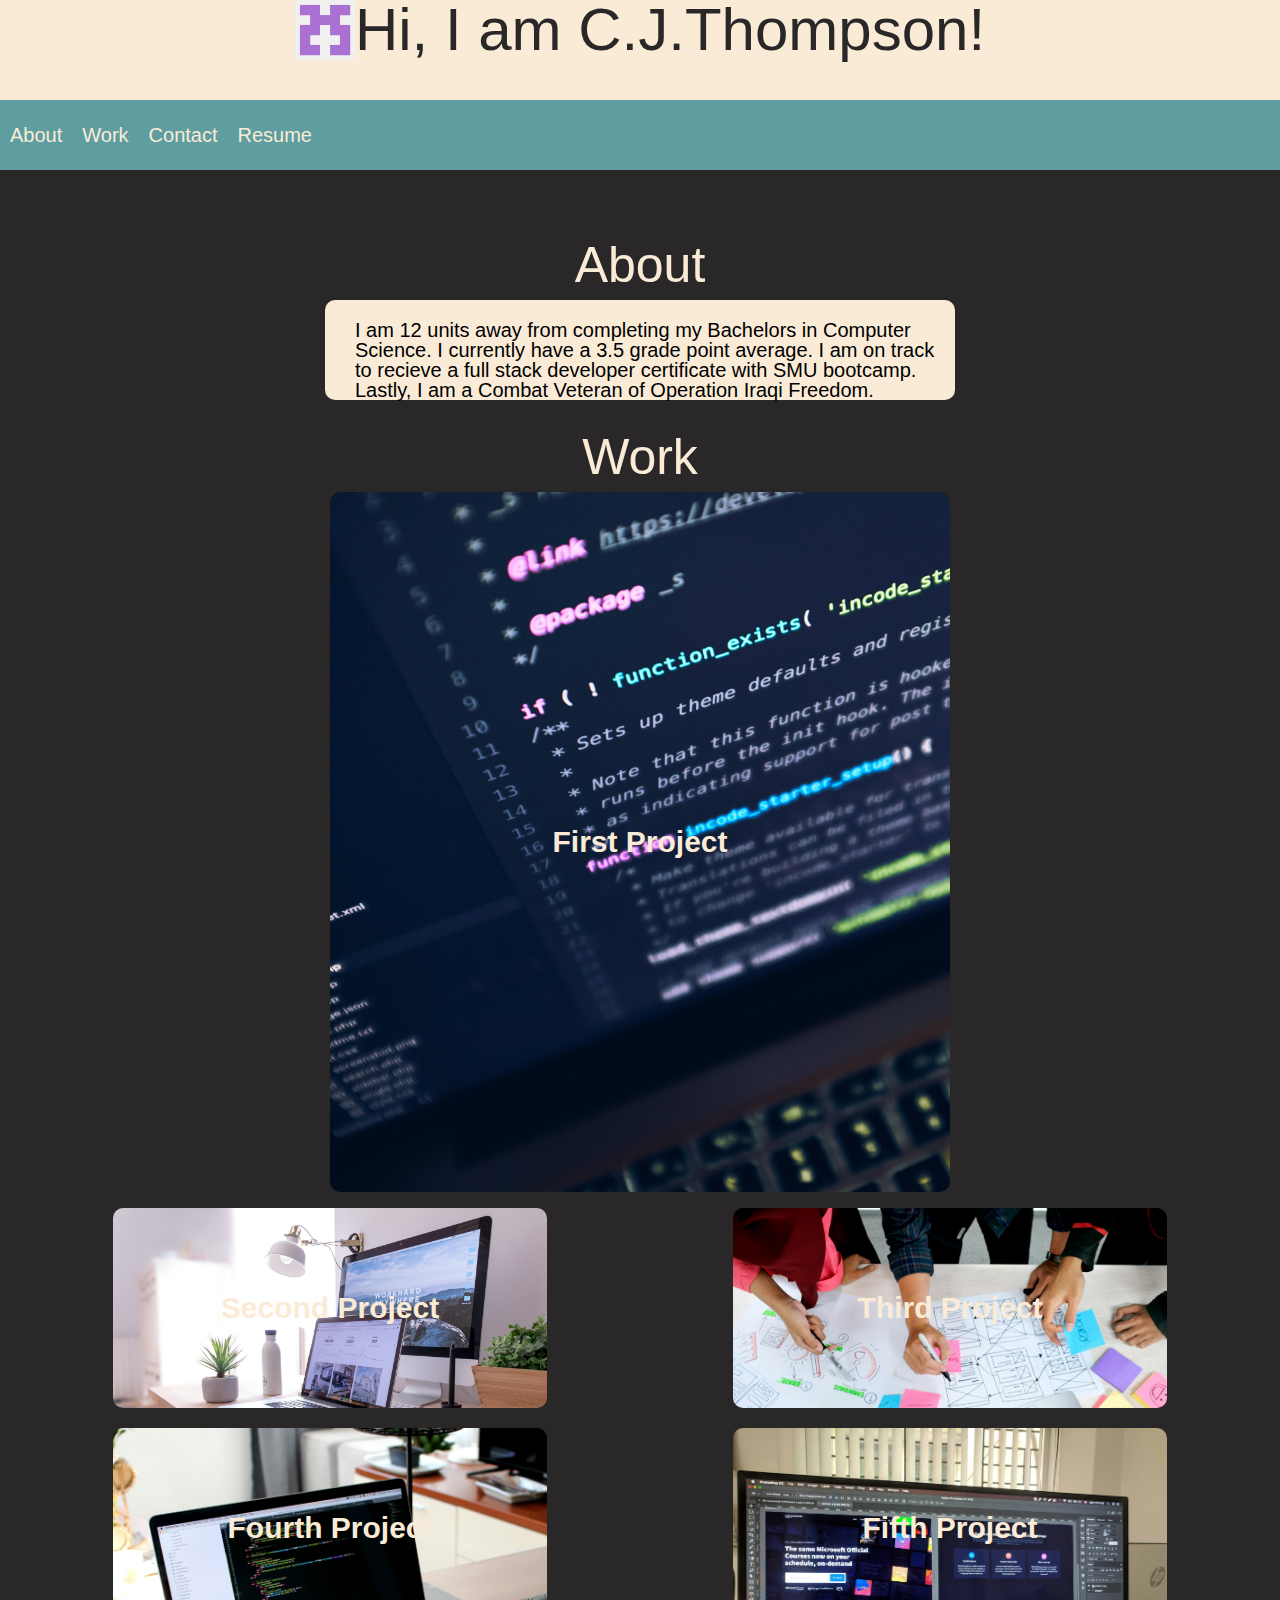
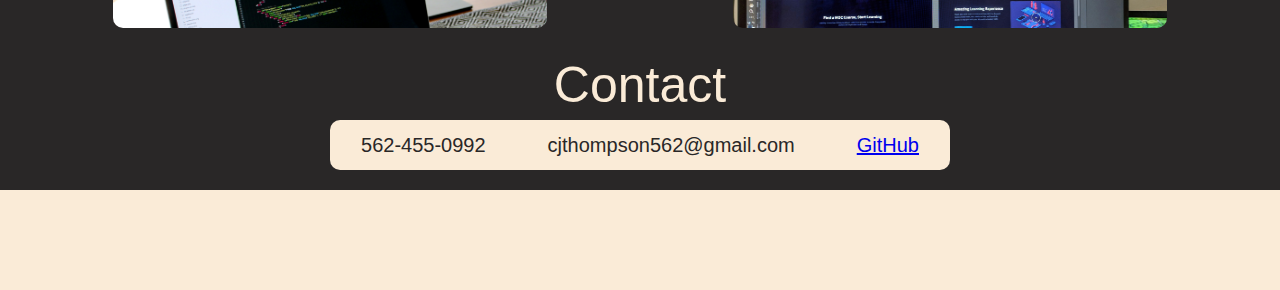
<file: index.html>
<!DOCTYPE html>
<html>
    <head>
        <meta charset="utf-8">
        <meta http-equiv="X-UA-Compatible" content="IE=edge">
        <title>Innovative Expedition</title>
        <meta name="viewport" content="width=device-width, initial-scale=1">
        <link rel="stylesheet" href="./assets/css/reset.css"/>
        <link rel="stylesheet" href="./assets/css/style.css"/>
    </head>
    <body>
      <section id="introduction">
        <img src="./assets/images/79546904.png">
        <h1> Hi, I am C.J.Thompson!</h1>
        
    </section>
        <header>
            <nav>
                <ul>
                    <li><a class="none"href="#about">About</a></li>
                    <li><a class="none"href="#work">Work</a></li>
                    <li><a class="none"href="#contact">Contact</a></li>
                    <li><a class="none"href="#">Resume</a></li>
                </ul>
            </nav>

        </header>
        
        <section class="rows">
            <div class="main">
              <h2 id="about">About</h2>
              <div class="aboutme">
                <p>I am 12 units away from completing my Bachelors in Computer Science. 
                I currently have a 3.5 grade point average. I am on track to recieve a full stack developer certificate with SMU bootcamp.
                Lastly, I am a Combat Veteran of Operation Iraqi Freedom.</p>
              
              </div>
              <br><br>
            
              <h2 id="work">Work</h2>
              <div class="firstProject innerBox1">
                <a href="https://cj237.github.io/Challenge-1/">First Project</a></div>
              <br>

              <div class="fourSmallProjects">
                <div class="secondProject innerBox1"><a href="./comingSoon.html">Second Project</a></div>
                <div class="thirdProject innerBox1"><a href="./comingSoon.html">Third Project</a></div>
                <div class="fourthProject innerBox1"><a href="./comingSoon.html">Fourth Project</a></div> 
                <div class="fifthProject innerBox1"><a href="./comingSoon.html">Fifth Project</a></div>
              </div><br><br>
              <div>
                 <h2 id="contact">Contact</h2>
                 <div class="contactme"><p>562-455-0992</p><p>cjthompson562@gmail.com</p><p><a href="https://github.com/CJ237">GitHub</a></p></div>
                 
              </div>
            </div>
          </div>
            
        </section>
        <footer></footer>
    </body>
</html>
</file>
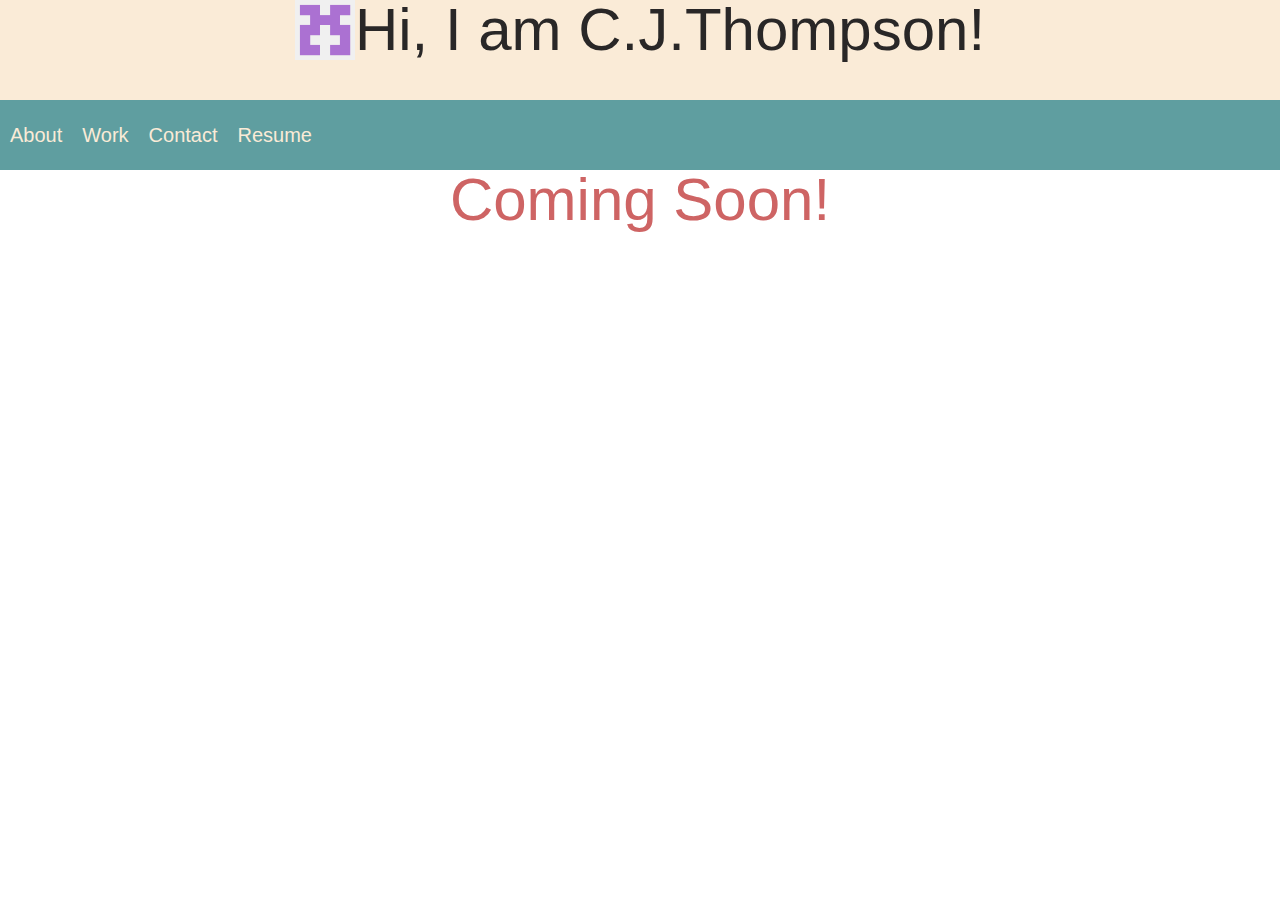
<file: comingSoon.html>
<!DOCTYPE html>

<html>
    <head>
        <meta charset="utf-8">
        <meta http-equiv="X-UA-Compatible" content="IE=edge">
        <title></title>
        <meta name="description" content="">
        <meta name="viewport" content="width=device-width, initial-scale=1">
        <link rel="stylesheet" href="./assets/css/reset.css">
        <link rel="stylesheet" href="./assets/css/style.css">
    </head>
    <body>
        <section id="introduction">
            <img src="./assets/images/79546904.png">
            <h1> Hi, I am C.J.Thompson!</h1>
        </section>
            <header>
                <nav>
                    <ul>
                        <li><a class="none"href="#about">About</a></li>
                        <li><a class="none"href="#work">Work</a></li>
                        <li><a class="none"href="#contact">Contact</a></li>
                        <li><a class="none"href="#">Resume</a></li>
                    </ul>
                </nav>
            </header>
            <div class="comingSoon"><h1>Coming Soon!</h1></div>

    </body>
</html>
</file>
<file: assets/css/style.css>
header {
  width: 100%;
  height: 70px;
  color:antiquewhite;
}
body {
  font-family:Arial, Helvetica, sans-serif;
  
}
h1{
  font-size: 60px;
}
h2{
  text-align: center;
  font-size: 50px;
  padding-bottom:10px;
  color:antiquewhite;
}

nav {
  font-size: 20px;
  background-color: cadetblue;
  height: 70px;

}
nav ul{
  display: flex;
  justify-content: start;
  flex-direction: row;
  flex-wrap: wrap;
  padding-top:25px;
}
nav li a{
  padding: 10px;
  
}

nav a:hover {
  padding-bottom: 10%;
  border-bottom: 3px solid rgb(206, 100, 100);
  color: rgb(206, 100, 100);
  font-weight: 900;
}
.none{
 list-style-type: none;
 text-decoration: none;
 color:antiquewhite;
}

#introduction {
  text-align: center;
  color:#292727;
  display: flex;
  flex-direction: row;
  justify-content:center;
  background-color: antiquewhite;
  height: 100px;
  width: 100%; 
}
#introduction img{
  width:60px;
  height: 60px;
}
.rows{
  display: flex;
  background-color: #292727;
}

.main{
  flex:60%;
  flex-direction: row;
  height: 100%;
  margin-top: 50px;
  padding:20px;
}

.aboutme {
  width: 50%;
  height: 100px;
  background-color:antiquewhite;
  font-size: 20px;
  border-radius: 10px;
  padding-left: 10px;
  margin: 0 auto;
}

.aboutme p{
  padding:20px;
}

.contactme{
  display: flex;
  flex-direction: row;
  justify-content: space-around;
  align-items: center;
  width: 50%;
  height: 50px;
  background-color: antiquewhite;
  border-radius: 10px;
  font-size: 20px;
  color:#292727;
  margin: 0 auto;
}


.space{
  margin:20px;
}

.innerBox1{
  display: flex;
  justify-content: center;  
  align-items: center;
}

.fourSmallProjects{
  display: flex;
  flex-direction: row;
  flex-wrap: wrap;
  justify-content: space-around;
}
.firstProject{
  background-image: url("../images/luca-bravo-XJXWbfSo2f0-unsplash.jpg");
  background-repeat: no-repeat;
  background-size: cover;
  width: 50%;
  height: 700px;
  border-radius: 10px;
  font-weight: 800;
  margin: 0 auto;
}

.secondProject{
  width: 35%;
  height: 200px;
  font-weight: 800;
  background-image: url("../images/domenico-loia-hGV2TfOh0ns-unsplash\ \(1\).jpg");
  background-repeat: no-repeat;
  background-size: cover;
  border-radius: 10px;
}
.thirdProject{
  width: 35%;
  height: 200px;
  background-image: url("../images/ux-indonesia-qC2n6RQU4Vw-unsplash.jpg");
  background-repeat: no-repeat;
  background-size: cover;
  border-radius: 10px;
  font-weight: 800;
}
.fourthProject{
  width: 35%;
  height: 200px;
  background-image: url("../images/nathan-da-silva-FO7kUmBYVi0-unsplash.jpg");
  background-repeat: no-repeat;
  background-size: cover;
  margin-top: 20px;
  border-radius: 10px;
  font-weight: 800;
}
.fifthProject{
  width: 35%;
  height: 200px;
  margin-top: 20px;
  background-image: url("../images/eftakher-alam-i1VQZsU86ok-unsplash.jpg");
  background-repeat: no-repeat;
  background-size: cover;
  border-radius: 10px;
  font-weight: 800;
}
.firstProject a {
  list-style-type: none;
  text-decoration: none;
  color:antiquewhite;
  font-size: 30px;
}
.secondProject a {
  list-style-type: none;
  text-decoration: none;
  color:antiquewhite;
  font-size: 30px;
}
.thirdProject a {
  list-style-type: none;
  text-decoration: none;
  color:antiquewhite;
  font-size: 30px;
}
.fourthProject a {
  list-style-type: none;
  text-decoration: none;
  color:antiquewhite;
  font-size: 30px;
}
.fifthProject a {
  list-style-type: none;
  text-decoration: none;
  color:antiquewhite;
  font-size: 30px;
}

.firstProject a:hover{
  color: rgb(13, 201, 185);
}
.secondProject a:hover{
  color: rgb(13, 201, 185);
}
.thirdProject a:hover{
  color: rgb(13, 201, 185);

}
.fourthProject a:hover{
  color: rgb(13, 201, 185);
}
.fifthProject a:hover{
  color: rgb(13, 201, 185);
}

.comingSoon{
  font-size: 200px;
  text-align: center;
  color:rgb(206, 100, 100);
}
footer{
  background-color: antiquewhite;
  height: 100px;
  color:#292727;
}
@media screen and (max-width: 992px) {
  
  .aboutme{
    width: 80%;
    font-size: 25px;
    margin:0 auto;
    font: size 18px;
    height: 170px;
   }
   .firstProject{
    width: 80%;
   }
   .fourSmallProjects{
    flex-direction: column;
   }
   .secondProject{
    width: 80%;
    margin: 0 auto;
   }
   .thirdProject{
    width: 80%;
    margin: 0 auto;
    margin-top: 10px;
   }
   .fourthProject{
    width: 80%;
    margin: 0 auto;
    margin-top: 10px;
   }
   .fifthProject{
    width: 80%;
    margin: 0 auto;
    margin-top: 10px;
   }
   .secondProject a{
    
    font-size: 30px;
   }
   .thirdProject a{
    font-size: 30px;
   }
   .fourthProject a{
    font-size: 30px;
   }
   .fifthProject a{
    font-size: 30px;
   }
   .contactme{
    width: 80%;
    flex-direction: column;
    justify-content: space-around;
   
    height: 100px;
   }
   .contactme a{
    font-size: 20px;
   }

}

/* Large smartphones - navbar changes color */
@media screen and (max-width: 768px) {

 .aboutme{
  width: 75%;
  font-size: 15px;
 }
 .contactme{
  font-size: 15px;
  width:100%;
 }
 .firstProject{
  width: 75%;
  height: 400px;
 }
 .secondProject a{
  font-size: 25px;
 }
 .thirdProject a{
  font-size: 25px;
 }
 .fourthProject a{
  font-size: 25px;
 }
 .fifthProject a{
  font-size: 25px;
 }
}

/* Small smartphones - image placeholders change color */
@media screen and (max-width: 576px) {
  h1{
    font-size: 40px;
  }
  h2{
    font-size:30px;
    padding-right: 20px;
  }
  nav ul{
    display: flex;
    justify-content: center;
  }
  .aboutme{
    width: 80%;
    font-size: 15px;
    margin:30px;
    font-size:15px;
    height: 170px;
   }
   .firstProject{
    width: 80%;
    margin:30px;
    
   }
   .firstProject a{
    font-size: 20px;

   }
   .fourSmallProjects{
    flex-direction: column;
   }
   .secondProject{
    width: 80%;
    margin:30px;
   }
   .thirdProject{
    width: 80%;
    margin:30px;
   }
   .fourthProject{
    width: 80%;
    margin:30px;
   }
   .fifthProject{
    width: 80%;
    margin:30px;
   }
   .secondProject a{
    
    font-size: 20px;
   }
   .thirdProject a{
    font-size: 20px;
   }
   .fourthProject a{
    font-size: 20px;
   }
   .fifthProject a{
    font-size: 20px;
   }
   .contactme{
    width: 80%;
    flex-direction: column;
    justify-content: space-around;
    margin:30px;
    height: 100px;
   }
  
}
</file>
